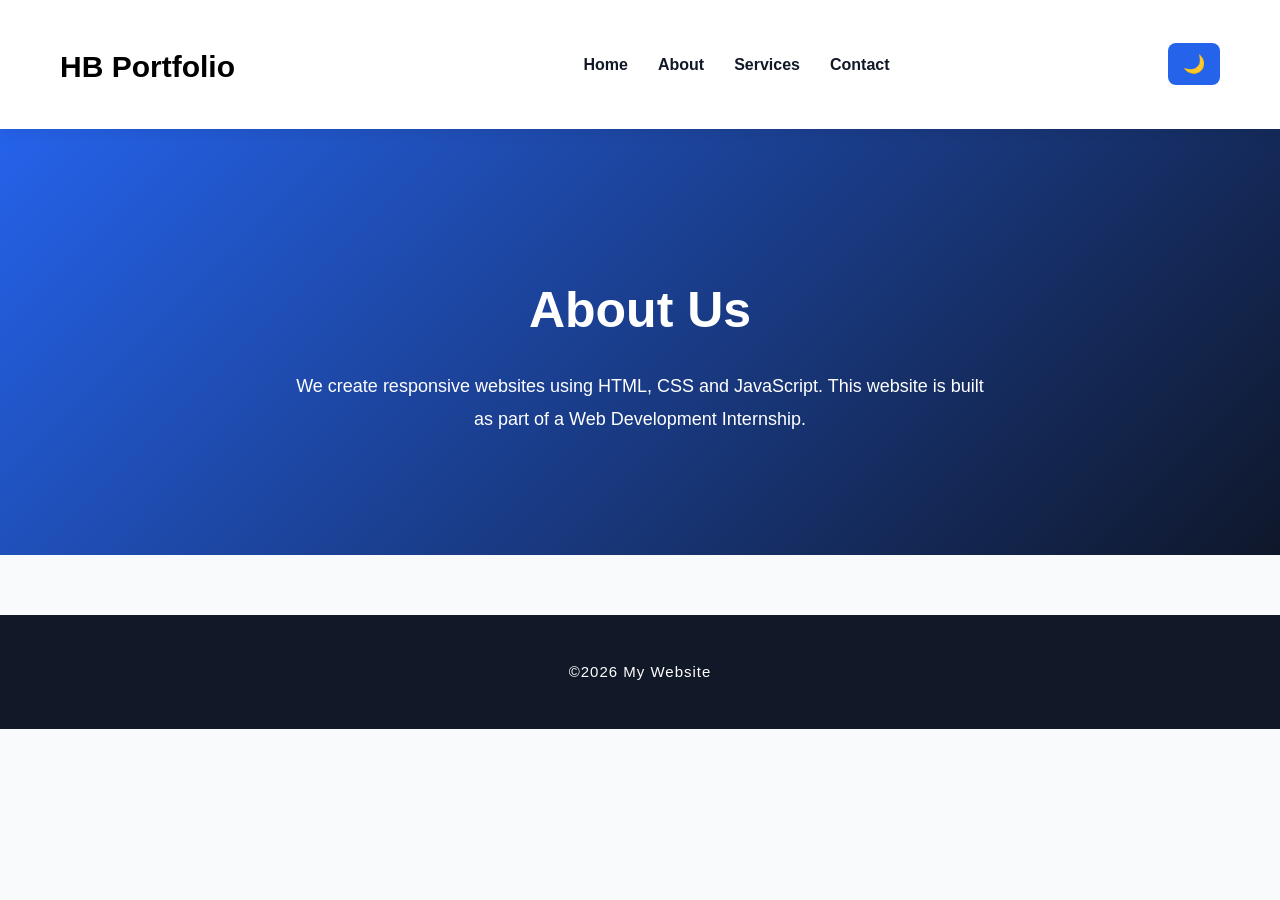
<file: about.html>
<!DOCTYPE html>
<html lang="en">
<head>
<meta charset="UTF-8">
<meta name="viewport" content="width=device-width, initial-scale=1.0">
<title>About</title>
<link rel="stylesheet" href="style.css">
</head>

<body>

<header>
<nav>
    <h2><span>HB</span> Portfolio</h2>

    <div class="menu-toggle" id="menu-toggle">☰</div>

    <ul>
        <li><a href="index.html">Home</a></li>
        <li><a href="about.html">About</a></li>
        <li><a href="services.html">Services</a></li>
        <li><a href="contact.html">Contact</a></li>
    </ul>

    <button id="theme-toggle">🌙</button>
</nav>
</header>

<section class="hero">
<h1>About Us</h1>

<p>
We create responsive websites using HTML, CSS and JavaScript.
This website is built as part of a Web Development Internship.
</p>

</section>

<footer>
<p>&copy;2026 My Website</p>
</footer>
<script src="script.js"></script>
</body>
</html>
</file>
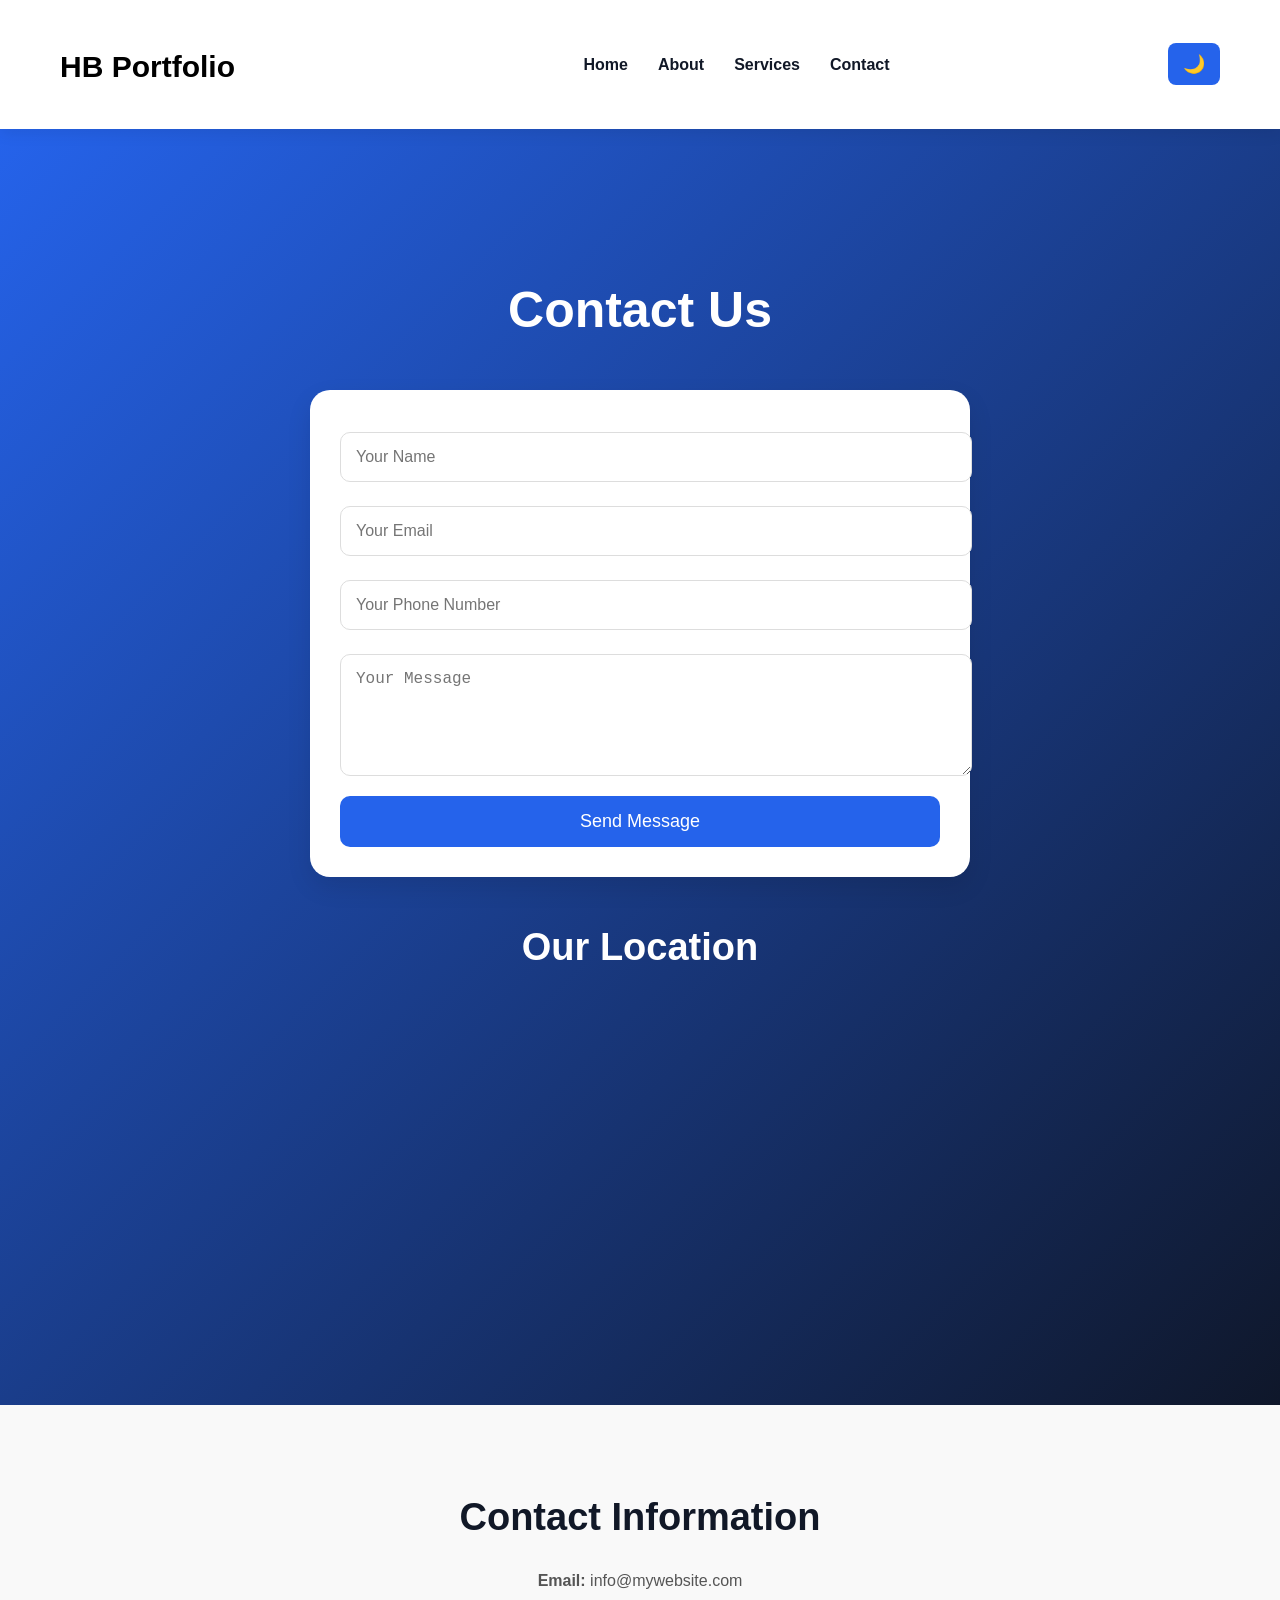
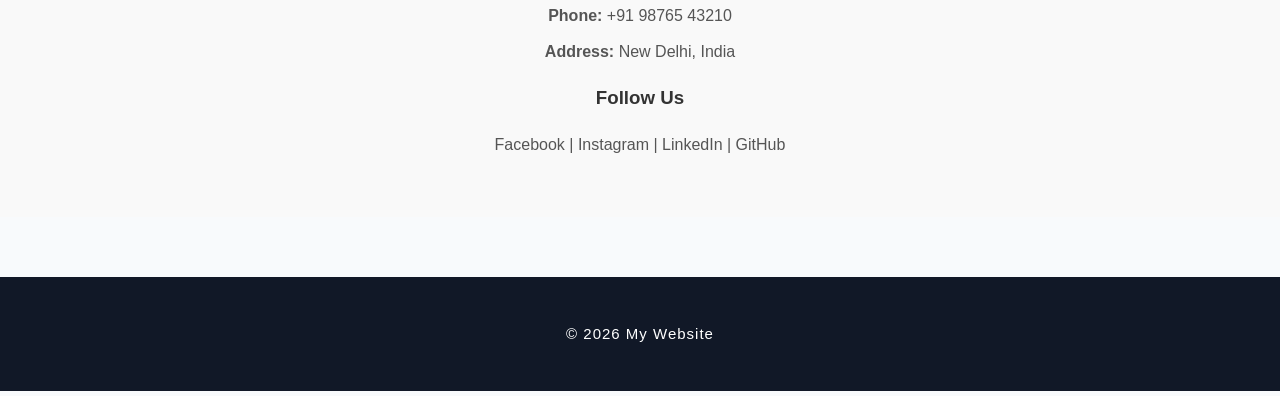
<file: contact.html>
<!DOCTYPE html>
<html lang="en">
<head>
<meta charset="UTF-8">
<meta name="viewport" content="width=device-width, initial-scale=1.0">
<title>Contact</title>
<link rel="stylesheet" href="style.css">
</head>
<body>

<header>
<nav>
    <h2><span>HB</span> Portfolio</h2>

    <div class="menu-toggle" id="menu-toggle">☰</div>

    <ul>
        <li><a href="index.html">Home</a></li>
        <li><a href="about.html">About</a></li>
        <li><a href="services.html">Services</a></li>
        <li><a href="contact.html">Contact</a></li>
    </ul>

    <button id="theme-toggle">🌙</button>
</nav>
</header>

<section class="hero">
<h1>Contact Us</h1>

<form id="contactForm" novalidate>

    <input type="text" id="name" placeholder="Your Name" required>

    <input type="email" id="email" placeholder="Your Email" required>

    <input type="tel" id="phone" placeholder="Your Phone Number" required>

    <textarea id="message" placeholder="Your Message" rows="5" required></textarea>

    <button type="submit">Send Message</button>

</form>
<h2>Our Location</h2>

<iframe
src="https://www.google.com/maps?q=New+Delhi&output=embed"
width="100%"
height="300"
style="border:0;"
loading="lazy"
allowfullscreen>
</iframe>

</section>
<section class="contact-info">
    <h2>Contact Information</h2>

    <p><strong>Email:</strong> info@mywebsite.com</p>
    <p><strong>Phone:</strong> +91 98765 43210</p>
    <p><strong>Address:</strong> New Delhi, India</p>

    <h3>Follow Us</h3>

    <p>
        Facebook | Instagram | LinkedIn | GitHub
    </p>
</section>
<footer>
<p>&copy; 2026 My Website</p>
</footer>
<script src="script.js"></script>
</body>
</html>
</file>
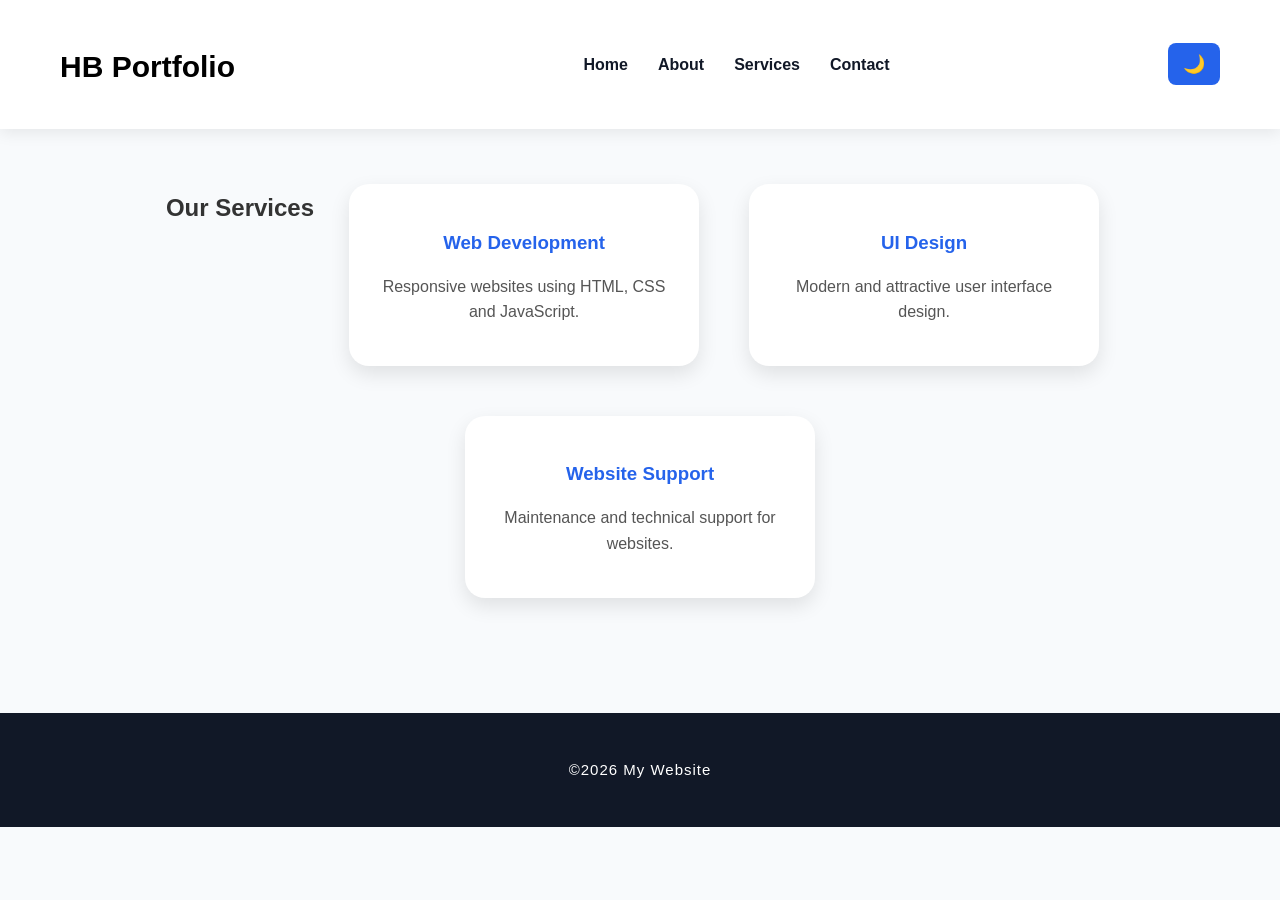
<file: services.html>
<!DOCTYPE html>
<html lang="en">
<head>
<meta charset="UTF-8">
<meta name="viewport" content="width=device-width, initial-scale=1.0">
<title>Services</title>
<link rel="stylesheet" href="style.css">
</head>

<body>

<header>
<nav>
    <h2><span>HB</span> Portfolio</h2>

    <div class="menu-toggle" id="menu-toggle">☰</div>

    <ul>
        <li><a href="index.html">Home</a></li>
        <li><a href="about.html">About</a></li>
        <li><a href="services.html">Services</a></li>
        <li><a href="contact.html">Contact</a></li>
    </ul>

    <button id="theme-toggle">🌙</button>
</nav>
</header>

<section class="services">
<h1>Our Services</h1>

<div class="card">
<h3>Web Development</h3>
<p>Responsive websites using HTML, CSS and JavaScript.</p>
</div>

<div class="card">
<h3>UI Design</h3>
<p>Modern and attractive user interface design.</p>
</div>

<div class="card">
<h3>Website Support</h3>
<p>Maintenance and technical support for websites.</p>
</div>

</section>

<footer>
<p>&copy;2026 My Website</p>
</footer>
<script src="script.js"></script>
</body>
</html>
</file>
<file: style.css>
{
    margin:0;
    padding:0;
    box-sizing:border-box;
    font-family:'Poppins',sans-serif;
}
html{
    scroll-behavior:smooth;
}
body{
    margin:0;
    padding:0;
    background:#f8fafc;
    color:#333;
    font-family:'Poppins',sans-serif;
    line-height:1.6;
}

nav{
    background:#ffffff;
    display:flex;
    justify-content:space-between;
    align-items:center;
    padding:18px 60px;
    box-shadow:0 4px 15px rgba(0,0,0,0.08);
    position:sticky;
    top:0;
    z-index:1000;
}

nav ul{
    list-style:none;
    display:flex;
}

nav ul li{
    margin-left:30px;
}

nav ul li a{
    color:#111827;
    text-decoration:none;
    font-weight:600;
    transition:0.3s;
}

nav ul li a:hover{
    color:#2563eb;
}

.hero{
    text-align:center;
    padding:100px 20px;
    background:linear-gradient(135deg,#2563eb,#0f172a);
    color:white;
}

.hero h1{
    font-size:40px;
    margin-bottom:20px;
}

.hero p{
    margin-bottom:20px;
}

.hero a{
    display:inline-block;
    background:#0077cc;
    color:white;
    padding:12px 20px;
    text-decoration:none;
    border-radius:5px;
}

.services{
    padding:40px 20px;
    text-align:center;
}

.card{
    display:inline-block;
    width:300px;
    background:white;
    padding:25px;
    margin:15px;
    border-radius:20px;
    box-shadow:0 8px 20px rgba(0,0,0,0.10);
    transition:0.3s;
    vertical-align:top;
}

footer{
    background:#111827;
    color:white;
    text-align:center;
    padding:30px 20px;
    margin-top:60px;
}

footer p{
    font-size:15px;
    letter-spacing:1px;
}
.hero img{
    width:300px;
    max-width:100%;
    margin-top:20px;
    border-radius:10px;
}

.services{
    display:flex;
    justify-content:center;
    flex-wrap:wrap;
    gap:20px;
}

.card:hover{
    transform:translateY(-10px);
    box-shadow:0 15px 30px rgba(37,99,235,0.20);
}
}
.gallery{
    text-align:center;
    padding:60px 20px;
    background:#ffffff;
}

.gallery h2{
    font-size:40px;
    margin-bottom:30px;
    color:#111827;
}

.gallery img{
    width:300px;
    height:200px;
    object-fit:cover;
    margin:15px;
    border-radius:18px;
    box-shadow:0 8px 20px rgba(0,0,0,0.10);
    transition:0.3s;
}

.gallery img:hover{
    transform:scale(1.06);
    box-shadow:0 15px 30px rgba(37,99,235,0.25);
}

form{
    max-width:500px;
    margin:auto;
}

input,textarea{
    width:100%;
    padding:10px;
    margin:10px 0;
}

button{
    background:#0077cc;
    color:white;
    border:none;
    padding:12px 20px;
    border-radius:5px;
    cursor:pointer;
}

button:hover{
    background:#005fa3;
}

@media (max-width:768px){

nav{
    flex-direction:column;
}

nav ul{
    flex-direction:column;
    text-align:center;
}

.services{
    flex-direction:column;
}

}
.why-us{
    padding:40px 20px;
    text-align:center;
    background:#f9f9f9;
}

.why-us h2{
    margin-bottom:30px;
}

.why-us .card{
    display:inline-block;
    width:280px;
    margin:15px;
    vertical-align:top;
}
.contact-info{
    text-align:center;
    padding:40px 20px;
    background:#f9f9f9;
}

.contact-info h2{
    margin-bottom:20px;
}

.contact-info p{
    margin:10px 0;
}
/* Responsive Design */

@media (max-width:768px){

nav{
    flex-direction:column;
    padding:15px;
}

nav h2{
    margin-bottom:15px;
}

nav ul{
    flex-direction:column;
    width:100%;
}

nav ul li{
    margin:10px 0;
    text-align:center;
}

.hero h1{
    font-size:30px;
}

.hero{
    padding:50px 15px;
}

.card{
    width:90%;
    margin:15px auto;
}

.gallery img{
    width:90%;
}

iframe{
    height:250px;
}

}
.testimonials{
    text-align:center;
    padding:40px 20px;
    background:#ffffff;
}

.testimonials h2{
    margin-bottom:30px;
}
.btn{
    display:inline-block;
    background:#0077cc;
    color:white;
    padding:12px 20px;
    text-decoration:none;
    border-radius:5px;
    margin-top:20px;
    font-weight:bold;
}

.btn:hover{
    background:#005fa3;
}
nav h2{
    font-size:30px;
    font-weight:700;
    color:#000;
}

nav h2 span{
    color:#000;
}
.hero img{
    width:450px;
    max-width:100%;
    border-radius:20px;
    margin:30px 0;
    box-shadow:0 15px 30px rgba(0,0,0,0.3);
}
.hero p{
    max-width:700px;
    margin:20px auto;
    font-size:18px;
    line-height:1.8;
}
.hero h1{
    font-size:50px;
    margin-bottom:20px;
}
.card h3{
    color:#2563eb;
    margin-bottom:15px;
}

.card p{
    color:#555;
    line-height:1.6;
}
form{
    max-width:600px;
    margin:40px auto;
    padding:30px;
    background:#ffffff;
    border-radius:20px;
    box-shadow:0 10px 25px rgba(0,0,0,0.1);
}

form input,
form textarea{
    width:100%;
    padding:15px;
    margin:12px 0;
    border:1px solid #ddd;
    border-radius:10px;
    font-size:16px;
    outline:none;
}

form input:focus,
form textarea:focus{
    border-color:#2563eb;
}

form button{
    width:100%;
    padding:15px;
    background:#2563eb;
    color:white;
    border:none;
    border-radius:10px;
    font-size:18px;
    cursor:pointer;
    transition:.3s;
}

form button:hover{
    background:#1d4ed8;
}
.contact-info{
    text-align:center;
    padding:50px 20px;
}

.contact-info h2{
    margin-bottom:20px;
    color:#111827;
}

.contact-info p{
    margin:10px 0;
    color:#555;
}
.why-us{
    background:#f8fafc;
    padding:70px 20px;
    text-align:center;
}

.why-us h2{
    font-size:40px;
    margin-bottom:40px;
    color:#111827;
}

.why-us .card{
    display:inline-block;
    width:300px;
    margin:15px;
    padding:30px 25px;
    background:#ffffff;
    border-radius:20px;
    box-shadow:0 8px 20px rgba(0,0,0,0.10);
    transition:0.3s;
    vertical-align:top;
}

.why-us .card:hover{
    transform:translateY(-10px);
    box-shadow:0 15px 30px rgba(37,99,235,0.20);
}

.why-us h3{
    color:#2563eb;
    margin-bottom:15px;
}

.why-us p{
    color:#555;
    line-height:1.7;
}
.testimonials{
    background:#ffffff;
    padding:70px 20px;
    text-align:center;
}

.testimonials h2{
    font-size:40px;
    margin-bottom:40px;
    color:#111827;
}

.testimonials .card{
    display:inline-block;
    width:320px;
    margin:15px;
    padding:30px;
    background:#f8fafc;
    border-radius:20px;
    box-shadow:0 8px 20px rgba(0,0,0,0.10);
    transition:0.3s;
    vertical-align:top;
}

.testimonials .card:hover{
    transform:translateY(-10px);
    box-shadow:0 15px 30px rgba(37,99,235,0.20);
}

.testimonials p{
    font-size:17px;
    font-style:italic;
    color:#555;
    line-height:1.7;
}

.testimonials h4{
    margin-top:20px;
    color:#2563eb;
}
main{
    max-width:1200px;
    margin:auto;
}
section{
    padding:70px 20px;
}

h2{
    font-size:38px;
    margin-bottom:20px;
}
#theme-toggle{
    padding:10px 15px;
    border:none;
    border-radius:8px;
    background:#2563eb;
    color:white;
    cursor:pointer;
    font-size:18px;
}
.dark-mode{
    background:#121212;
    color:white;
}

.dark-mode nav{
    background:#111827;
}

.dark-mode .card{
    background:#1f2937;
    color:white;
}

.dark-mode footer{
    background:#000;
}
.dark-mode .menu-toggle{
    color:white;
}
.dark-mode nav ul li a{
    color:white;
}

.dark-mode nav ul li a:hover{
    color:#60a5fa;
}
.dark-mode nav h2,
.dark-mode nav h2 span,
.dark-mode .gallery h2,
.dark-mode .contact-info h2,
.dark-mode .why-us h2,
.dark-mode .testimonials h2{
    color:white;
}

.dark-mode .card p,
.dark-mode .why-us p,
.dark-mode .testimonials p,
.dark-mode .contact-info p{
    color:#ddd;
}

.dark-mode .gallery{
    background:#121212;
}

.dark-mode .why-us{
    background:#121212;
}

.dark-mode .testimonials{
    background:#121212;
}

body{
    transition: background-color 0.4s ease, color 0.4s ease;
}

nav,
.card,
footer,
button{
    transition: all 0.4s ease;
}
#topBtn{
    position: fixed;
    bottom: 20px;
    right: 20px;
    display: none;
    background: #2563eb;
    color: white;
    border: none;
    border-radius: 50%;
    width: 50px;
    height: 50px;
    font-size: 22px;
    cursor: pointer;
    box-shadow: 0 4px 10px rgba(0,0,0,0.3);
    z-index: 999;
}

#topBtn:hover{
    transform: scale(1.1);
}
.menu-toggle{
    display:none;
    font-size:32px;
    cursor:pointer;
    color:#111827;
    user-select:none;
    transition:0.3s;
}

.menu-toggle:hover{
    transform:scale(1.1);
}

.dark-mode .menu-toggle{
    color:white;
}

@media (max-width:768px){

nav{
    flex-direction:column;
    padding:15px;
}

.menu-toggle{
    display:block;
    align-self:flex-end;
}

nav ul{
    display:none;
    flex-direction:column;
    width:100%;
    text-align:center;
    background:#ffffff;
    margin-top:15px;
    border-radius:12px;
    overflow:hidden;
    box-shadow:0 5px 15px rgba(0,0,0,.15);
}

nav ul.active{
    display:flex;
}

nav ul li{
    padding:15px;
    margin:0;
}

.dark-mode nav ul{
    background:#1f2937;
}

}
.slider{
    text-align:center;
    padding:50px 20px;
}

.slider img{
    width:90%;
    max-width:900px;
    height:450px;
    object-fit:cover;
    border-radius:20px;
    box-shadow:0 10px 25px rgba(0,0,0,.2);
}

.slider-buttons{
    margin-top:20px;
}

.slider-buttons button{
    margin:0 10px;
    padding:10px 20px;
    font-size:20px;
}
.stats{
    display:flex;
    justify-content:center;
    gap:40px;
    padding:70px 20px;
    text-align:center;
    flex-wrap:wrap;
}

.stat{
    background:white;
    padding:30px;
    border-radius:20px;
    width:220px;
    box-shadow:0 8px 20px rgba(0,0,0,.1);
}

.stat h2{
    font-size:45px;
    color:#2563eb;
}

.dark-mode .stat{
    background:#1f2937;
}

.dark-mode .stat p{
    color:#ddd;
}
.modal{
    display:none;
    position:fixed;
    left:0;
    top:0;
    width:100%;
    height:100%;
    background:rgba(0,0,0,.6);
    justify-content:center;
    align-items:center;
    z-index:1000;
}

.modal-content{
    background:white;
    padding:30px;
    border-radius:20px;
    width:90%;
    max-width:500px;
    text-align:center;
    position:relative;
    animation:popup .3s ease;
}

@keyframes popup{
    from{
        transform:scale(.7);
        opacity:0;
    }
    to{
        transform:scale(1);
        opacity:1;
    }
}

#closeModal{
    position:absolute;
    right:20px;
    top:15px;
    font-size:30px;
    cursor:pointer;
}

.dark-mode .modal-content{
    background:#1f2937;
    color:white;
}
</file>
